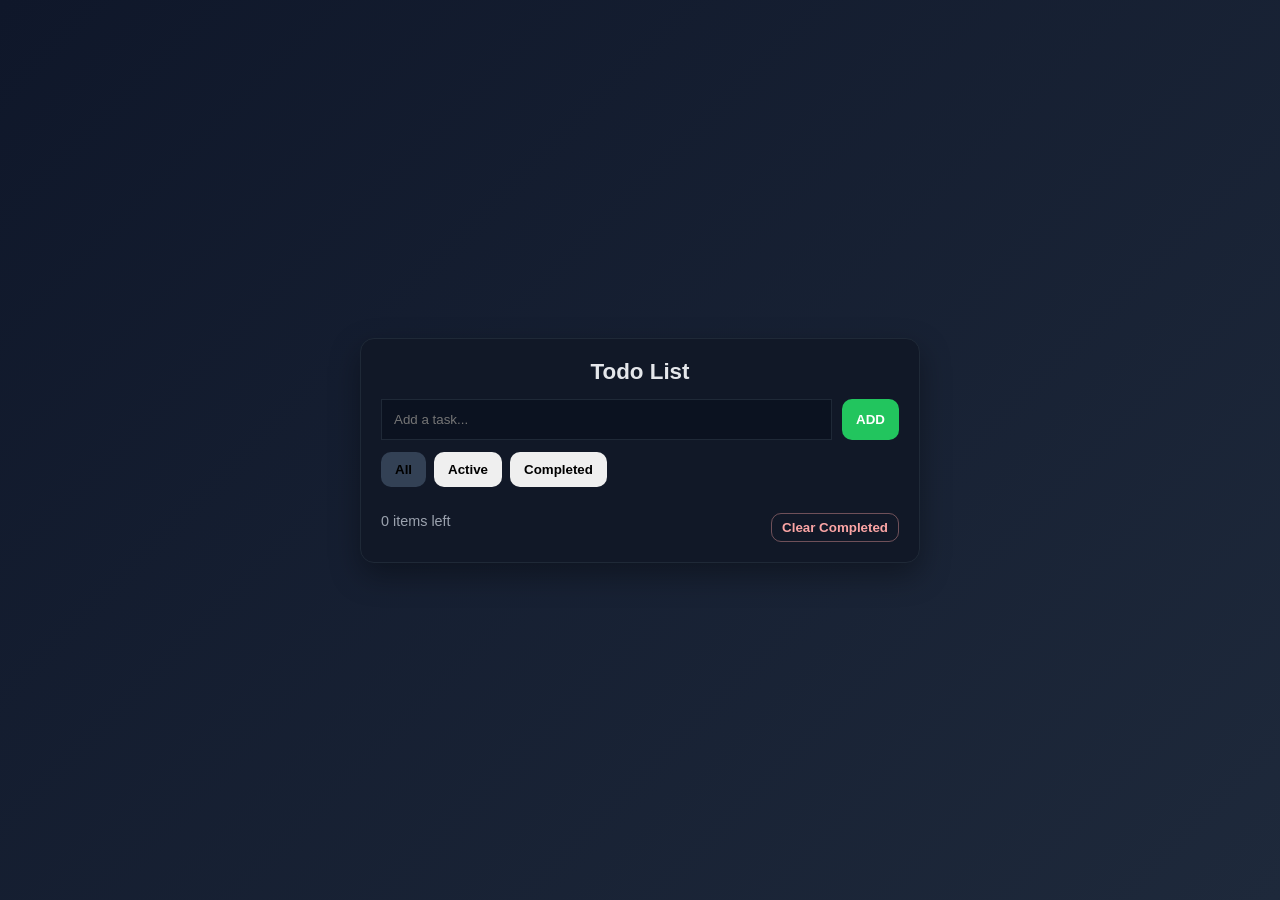
<file: index.html>
<!DOCTYPE html>
<html lang="en">
<head>
    <meta charset="UTF-8" />
    <meta name="viewport" content="width=device-width, initial-scale=1.0" />
    <title>Todo List App</title>

    <link rel="stylesheet" href="style.css" />
</head>
<body>
    <main class="app">
        <h1>Todo List</h1>

        <div class="input-row">
            <input id="todoInput" type="text" placeholder="Add a task..." />
            <button id="addBtn" class="add-btn">ADD</button>
        </div>

        <div class="filters">
            <button class="filter-btn active" data-filter="all">All</button>
            <button class="filter-btn" data-filter="active">Active</button>
            <button class="filter-btn" data-filter="completed">Completed</button>
        </div>

        <ul id="todoList"></ul>

        <div class="footer">
            <span id="itemsLeft">0 items left</span>
            <button id="clearCompleted" class="clear-btn">
                Clear Completed
            </button>
        </div>
    </main>

    <script src="script.js"></script>
</body>
</html>
</file>
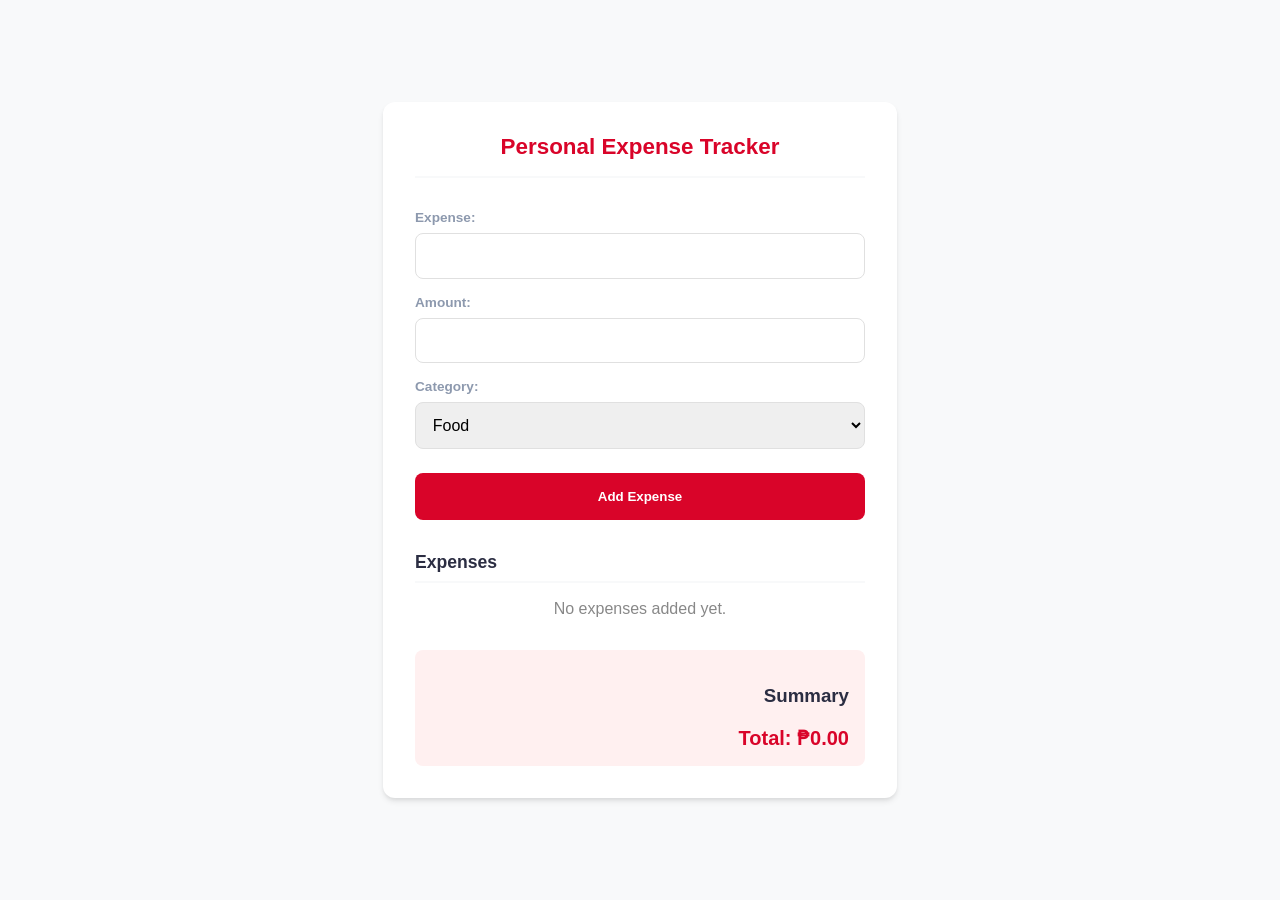
<file: tamparong.html>
<!DOCTYPE html>
<html lang="en">
<head>
    <meta charset="UTF-8">
    <meta name="viewport" content="width=device-width, initial-scale=1.0">
    <title>Expense Tracker</title>
    <link rel="stylesheet" href="expTracker.css">
</head>
<body>
<main class="main-box">
    <header>
        <h1>Personal Expense Tracker</h1>
    </header>

    <section class="input-section">
        <form id="expenseForm">
            <label>Expense:</label>
            <input type="text" id="itemName" required>

            <label>Amount:</label>
            <input type="number" id="itemAmount" step="0.01" required>

            <label>Category:</label>
            <select id="itemCategory">
                <option value="Food">Food</option>
                <option value="Transport">Transportation</option>
                <option value="Bills">Bills</option>
                <option value="Other">Other</option>
            </select>

            <button type="submit">Add Expense</button>
        </form>
    </section>

    <section class="display-section">
        <h3>Expenses</h3>
        <ul id="expenseList"></ul>
    </section>

    <section class="summary-section">
        <h3>Summary</h3>
        <div class="total-box">
            Total: ₱<span id="totalDisplay">0.00</span>
        </div>
    </section>
</main>
<script src="expTracker.js"></script>
</body>
</html>
</file>
<file: style.css>
:root {
    --bg: #0f172a;
    --card: #111827;
    --text: #e5e7eb;
    --muted: #9ca3af;
    --primary: #22c55e;
    --danger: #ef4444;
    --border: #1f2937;
}

* {
    box-sizing: border-box;
}

body {
    margin: 0;
    min-height: 100vh;
    font-family: Arial, Helvetica, sans-serif;
    background: linear-gradient(135deg, #0f172a, #1e293b);
    color: var(--text);
    display: grid;
    place-items: center;
    padding: 20px;
}

.app {
    width: 100%;
    max-width: 560px;
    background: var(--card);
    border: 1px solid var(--border);
    border-radius: 14px;
    padding: 20px;
    box-shadow: 0 12px 30px rgba(0, 0, 0, 0.35);
}

h1 {
    margin: 0 0 14px;
    font-size: 1.4rem;
    text-align: center;
}

.input-row {
    display: grid;
    grid-template-columns: 1fr auto;
    gap: 10px;
    margin-bottom: 12px;
}

input[type="text"] {
    width: 100%;
    border: 1px solid var(--border);
    background: #0b1220;
    color: var(--text);
    padding: 12px;
    outline: none;
}

input[type="text"]:focus {
    border-color: #334155;
}

button {
    border: none;
    border-radius: 10px;
    padding: 10px 14px;
    cursor: pointer;
    font-weight: 600;
}

.add-btn {
    background: var(--primary);
    color: white;
}

.filters {
    display: flex;
    gap: 8px;
    margin: 6px 0 14px;
    flex-wrap: wrap;
}

.filter-btn.active {
    background: #334155;
}

ul {
    list-style: none;
    margin: 0;
    padding: 0;
    display: grid;
    gap: 8px;
}

.todo-item {
    display: grid;
    grid-template-columns: auto 1fr auto;
    gap: 10px;
    align-items: center;
    background: #0b1220;
    border: 1px solid var(--border);
    border-radius: 10px;
    padding: 10px;
}

.todo-item.complete {
    text-decoration: line-through;
    color: var(--muted);
}

.delete-btn {
    background: transparent;
    color: var(--danger);
    border: 1px solid rgba(239, 68, 68, 0.4);
    padding: 6px 10px;
}

.footer {
    margin-top: 12px;
    display: flex;
    justify-content: space-between;
    gap: 8px;
    color: var(--muted);
    font-size: 0.9rem;
}

.clear-btn {
    background: transparent;
    color: #fca5a5;
    border: 1px solid rgba(252, 165, 165, 0.4);
    padding: 6px 10px;
}
</file>
<file: expTracker.css>
:root {
    --primary-color: #d90429;
    --bg-color: #f8f9fa;
    --card-bg: #ffffff;
    --text-main: #2b2d42;
    --text-muted: #8d99ae;
    --danger: #ef233c;
    --success: #2b9348;
    --border-radius: 12px;
    --shadow: 0 4px 6px -1px rgba(0, 0, 0, 0.1), 0 2px 4px -1px rgba(0, 0, 0, 0.06);
}

body {
    font-family: 'Inter', -apple-system, BlinkMacSystemFont, "Segoe UI", Roboto, sans-serif;
    background-color: var(--bg-color);
    color: var(--text-main);
    margin: 0;
    display: flex;
    justify-content: center;
    align-items: center;
    min-height: 100vh;
}

.main-box {
    background: var(--card-bg);
    width: 100%;
    max-width: 450px;
    padding: 2rem;
    border-radius: var(--border-radius);
    box-shadow: var(--shadow);
}

header {
    border-bottom: 2px solid var(--bg-color);
    margin-bottom: 2rem;
    padding-bottom: 1rem;
    text-align: center;
}

header h1 {
    font-size: 1.4rem;
    margin: 0;
    color: var(--primary-color);
    font-weight: 800;
}

.input-section form {
    display: flex;
    flex-direction: column;
    gap: 1rem;
}

label {
    font-size: 0.85rem;
    font-weight: 600;
    margin-bottom: -0.5rem;
    color: var(--text-muted);
}

input, select {
    padding: 0.8rem;
    border: 1px solid #e0e0e0;
    border-radius: 8px;
    font-size: 1rem;
    transition: border-color 0.2s;
}

input:focus, select:focus {
    outline: none;
    border-color: var(--primary-color);
}

button[type="submit"] {
    background-color: var(--primary-color);
    color: white;
    border: none;
    padding: 1rem;
    border-radius: 8px;
    font-weight: 600;
    cursor: pointer;
    transition: opacity 0.2s;
    margin-top: 0.5rem;
}

button[type="submit"]:hover {
    opacity: 0.9;
}

.display-section h3 {
    margin-top: 2rem;
    font-size: 1.1rem;
    border-bottom: 2px solid var(--bg-color);
    padding-bottom: 0.5rem;
}

#expenseList {
    list-style: none;
    padding: 0;
}

.item {
    display: flex;
    justify-content: space-between;
    align-items: center;
    padding: 1rem 0;
    border-bottom: 1px solid #f0f0f0;
}

.item-info {
    display: flex;
    flex-direction: column;
}

.item-name { font-weight: 500; }
.item-category-tag { font-size: 0.75rem; color: var(--text-muted); }
.item-amount { font-weight: 600; color: var(--text-main); }

.del-btn {
    background: #ffeeef;
    color: var(--danger);
    border: none;
    border-radius: 50%;
    width: 28px;
    height: 28px;
    cursor: pointer;
    margin-left: 10px;
}

.summary-section {
    margin-top: 2rem;
    background: #fff0f0;
    padding: 1rem;
    border-radius: 8px;
    text-align: right;
}

.total-box {
    font-size: 1.25rem;
    font-weight: 700;
    color: var(--primary-color);
}
</file>
